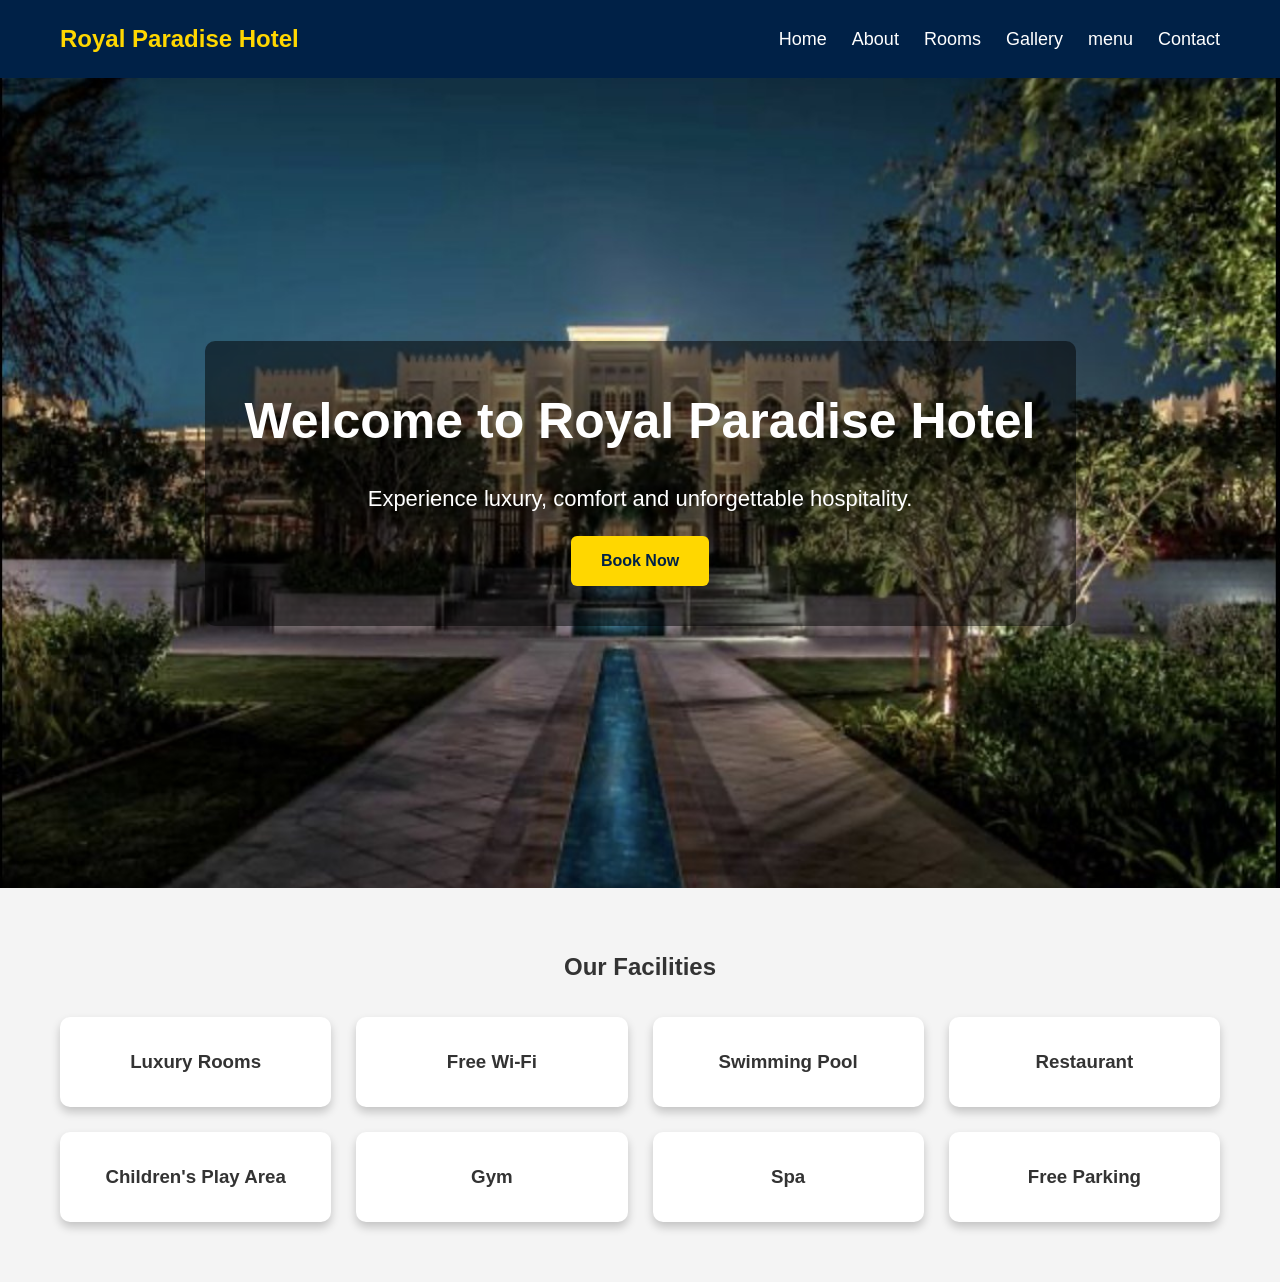
<file: index.html>
<!DOCTYPE html>
<html lang="en">

<head>

    <meta charset="UTF-8">

    <meta name="viewport" content="width=device-width, initial-scale=1.0">

    <title>Royal Paradise Hotel | Home</title>

    <meta name="description"
          content="Experience luxury, comfort and world-class hospitality at Royal Paradise Hotel. Book your perfect stay today.">

    <meta name="keywords"
          content="Hotel, Luxury Hotel, Royal Paradise Hotel, Hotel Booking, Rooms, Accommodation">

    <link rel="stylesheet" href="css/style.css">

</head>
<body>

    <!-- Navigation Bar Starts -->
    <header>

        <div class="logo">
            <h2>Royal Paradise Hotel</h2>
        </div>

        <nav>
            <ul>
                <li><a href="index.html">Home</a></li>

                <li><a href="about.html">About</a></li>

                <li><a href="rooms.html">Rooms</a></li>

                <li><a href="gallery.html">Gallery</a></li>

                <li><a href="menu.html">menu</a></li> 
                
                <li><a href="contact.html">Contact</a></li>
  
            </ul>
        </nav>

    </header>

    <!-- Navigation Bar Ends -->


    <!-- Hero Section Starts -->

    <section class="hero">

        <div class="hero-text">

            <h1>Welcome to Royal Paradise Hotel</h1>

            <p>
                Experience luxury, comfort and unforgettable hospitality.
            </p>

            <a href="contact.html" class="btn">
                Book Now
            </a>

        </div>

    </section>

    <!-- Hero Section Ends -->


    <!-- Facilities Section Starts -->

    <section class="facilities">

        <h2>Our Facilities</h2>

        <div class="facility-container">

            <div class="card">
                <h3>Luxury Rooms</h3>
            </div>

            <div class="card">
                <h3>Free Wi-Fi</h3>
            </div>

            <div class="card">
                <h3>Swimming Pool</h3>
            </div>

            <div class="card">
                <h3>Restaurant</h3>
            </div>
            
            <div class="card">
              <h3>Children's Play Area</h3>
            </div>
            
            <div class="card">
              <h3>Gym</h3>
            </div>

            <div class="card">
                <h3>Spa</h3>
            </div>

            <div class="card">
                <h3>Free Parking</h3>
            </div>

            <div
</file>
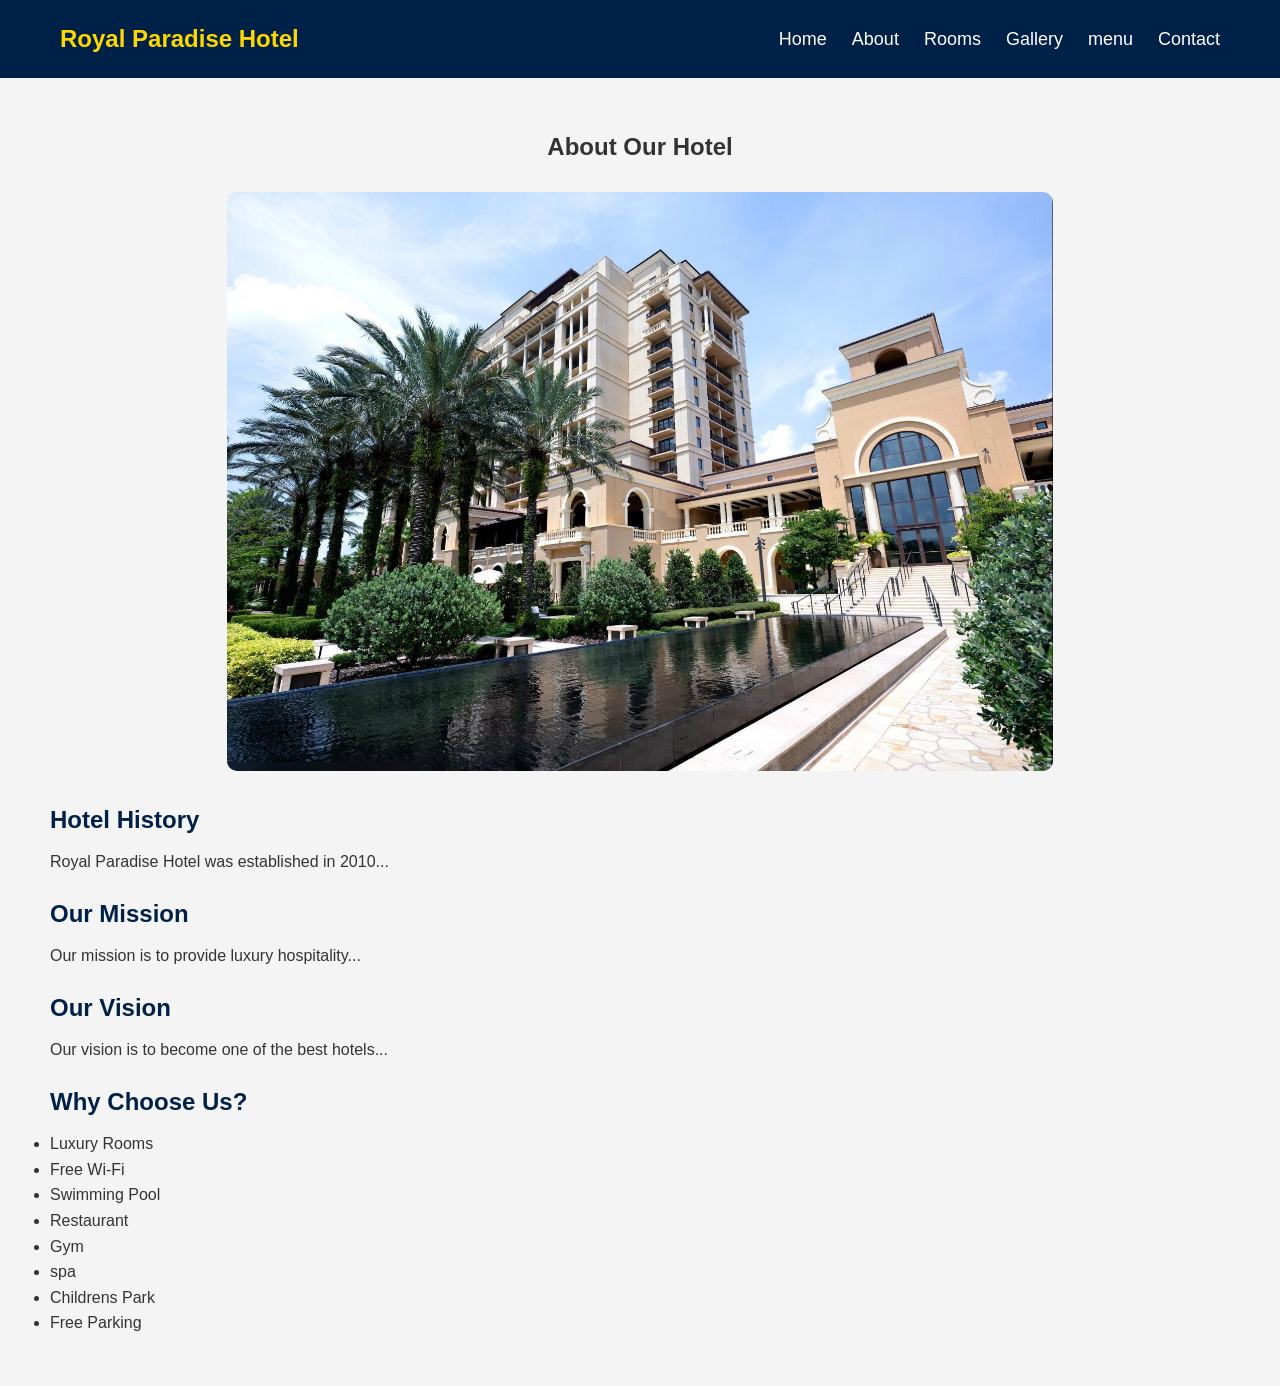
<file: about.html>
<!DOCTYPE html>
<html lang="en">

<head>

    <meta charset="UTF-8">

    <meta name="viewport" content="width=device-width, initial-scale=1.0">

    <title>Royal Paradise Hotel | About</title>

    <meta name="description"
          content="Learn about Royal Paradise Hotel, our history, mission, vision and commitment to luxury hospitality.">

    <meta name="keywords"
          content="About Hotel, Luxury Hotel, Hotel History, Mission, Vision">

    <link rel="stylesheet" href="css/style.css">

</head>

<body>

    <!-- Navigation Bar -->

    <header>

        <div class="logo">
            <h2>Royal Paradise Hotel</h2>
        </div>

        <nav>
            <ul>
                <li><a href="index.html">Home</a></li>

                <li><a href="about.html">About</a></li>

                <li><a href="rooms.html">Rooms</a></li>

                <li><a href="gallery.html">Gallery</a></li>
                
                <li><a href="menu.html">menu</a></li>   

                <li><a href="contact.html">Contact</a></li>
             
            </ul>
            
        </nav>

    </header>

    <!-- About Section -->

   <section class="about">

    <h1>About Our Hotel</h1>

    <img src="images/hotel1.jpg"
         alt="Royal Paradise Hotel Building"
         class="about-image">

    <h2>Hotel History</h2>

    <p>
        Royal Paradise Hotel was established in 2010...
    </p>

    <h2>Our Mission</h2>

    <p>
        Our mission is to provide luxury hospitality...
    </p>

    <h2>Our Vision</h2>

    <p>
        Our vision is to become one of the best hotels...
    </p>

    <h2>Why Choose Us?</h2>

    <ul>

        <li>Luxury Rooms</li>

        <li>Free Wi-Fi</li>

        <li>Swimming Pool</li>

        <li>Restaurant</li>

        <li>Gym</li>

        <li>spa</li>

        <li>Childrens Park</li>

        <li>Free Parking</li>


    </ul>

</section>
</file>
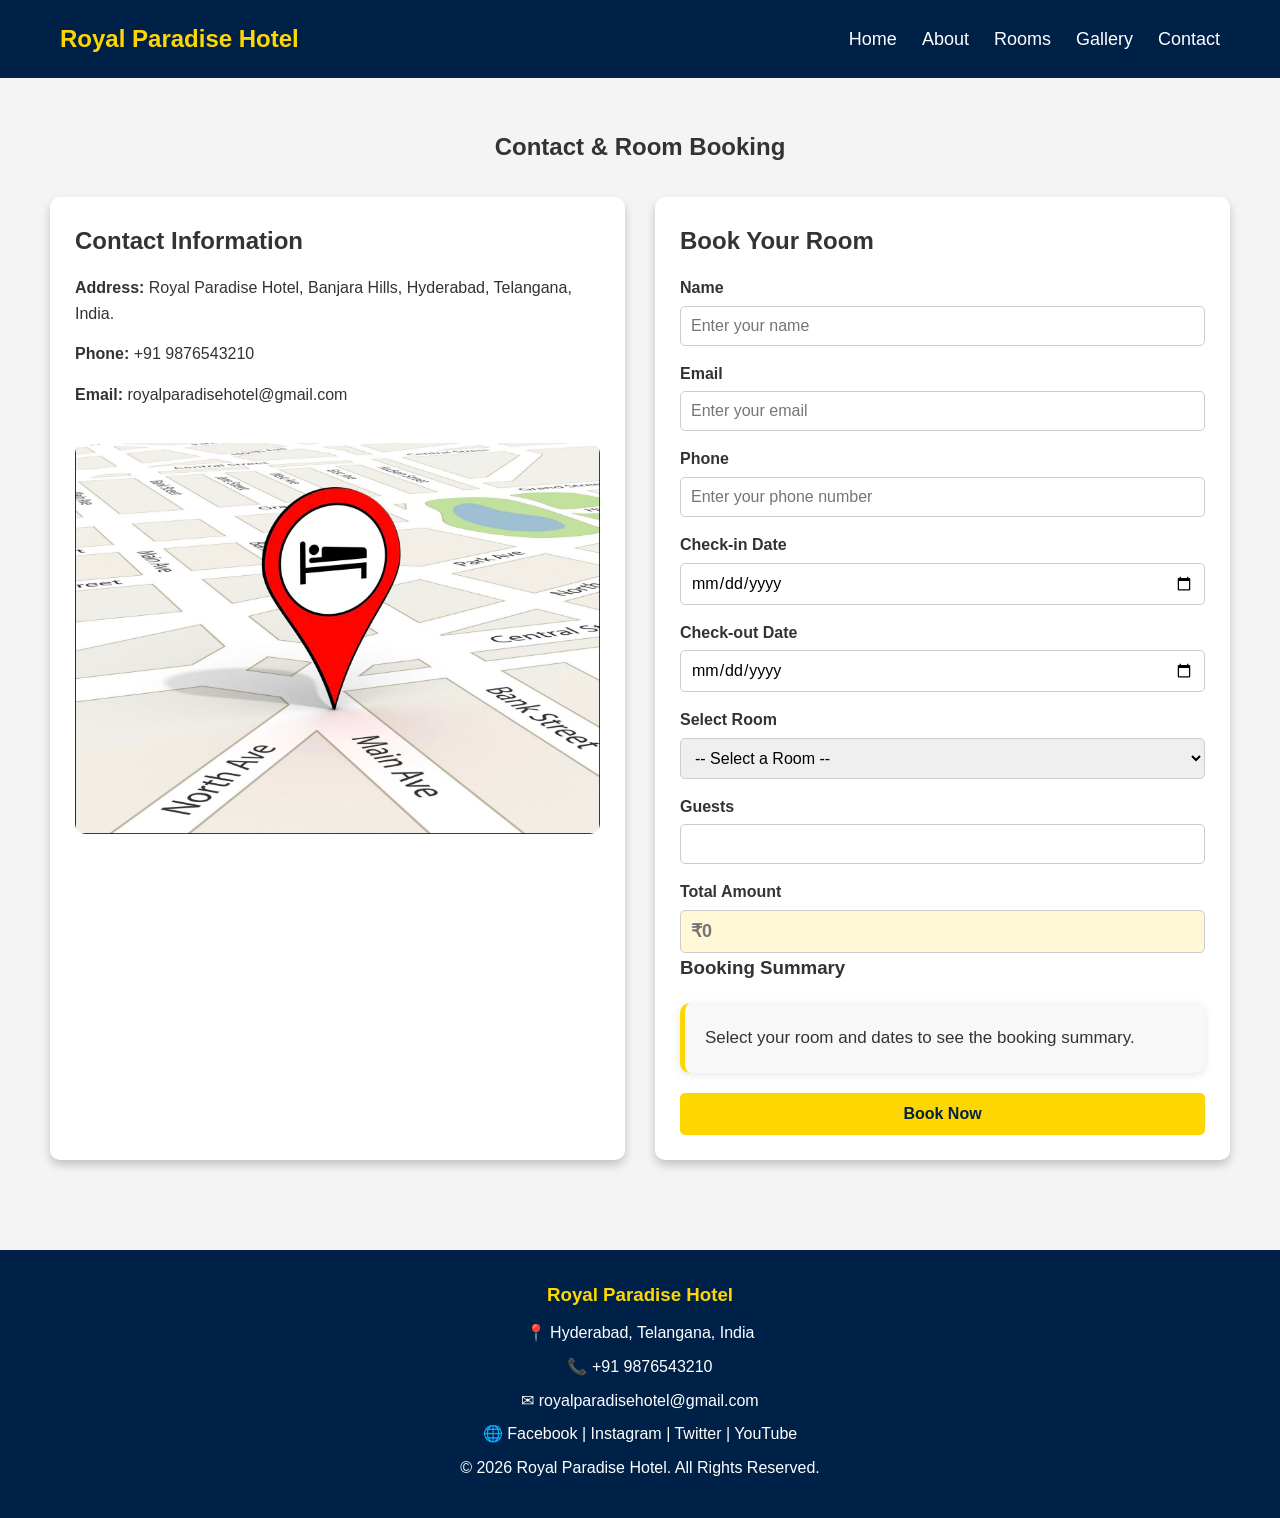
<file: contact.html>
<!DOCTYPE html>
<html lang="en">

<head>

    <meta charset="UTF-8">

    <meta name="viewport" content="width=device-width, initial-scale=1.0">

    <title>Royal Paradise Hotel | Contact</title>

    <meta name="description"
          content="Contact Royal Paradise Hotel and book your luxury stay online.">

    <meta name="keywords"
          content="Hotel Booking, Contact Hotel, Luxury Hotel, Reservation">

    <link rel="stylesheet" href="css/style.css">

</head>

<body>

    <!-- Navigation Bar -->

    <header>

        <div class="logo">
            <h2>Royal Paradise Hotel</h2>
        </div>

        <nav>

            <ul>

                <li><a href="index.html">Home</a></li>

                <li><a href="about.html">About</a></li>

                <li><a href="rooms.html">Rooms</a></li>

                <li><a href="gallery.html">Gallery</a></li>

                <li><a href="contact.html">Contact</a></li>

            </ul>

        </nav>

    </header>

    <!-- Contact Section -->

    <section class="contact">

        <h1>Contact & Room Booking</h1>

        <div class="contact-container">

            <!-- Hotel Details -->

       <div class="contact-info">

    <h2>Contact Information</h2>

    <p>
        <strong>Address:</strong>
        Royal Paradise Hotel,
        Banjara Hills,
        Hyderabad,
        Telangana,
        India.
    </p>

    <p>
        <strong>Phone:</strong>
        +91 9876543210
    </p>

    <p>
        <strong>Email:</strong>
        royalparadisehotel@gmail.com
    </p>

    <!-- Map Image -->

    <img src="images/map.jpg"
         alt="Royal Paradise Hotel Location"
         class="map-image">

</div>

            <!-- Booking Form -->

            <div class="booking-form">

                <h2>Book Your Room</h2>

                <form id="bookingForm">

                    <label>Name</label>

                    <input type="text"
                        id="name"
                        placeholder="Enter your name">

                    <label>Email</label>

                    <input type="email"
                        id="email"
                        placeholder="Enter your email">

                    <label>Phone</label>

                    <input type="tel"
                        id="phone"
                        placeholder="Enter your phone number">

                    <label>Check-in Date</label>

                   <input type="date"
                        id="checkin"
                        onchange="calculateCost()">

                    <label>Check-out Date</label>

                    <input type="date"
                        id="checkout"
                        onchange="calculateCost()">
                  
                    <label>Select Room</label>

                    <select id="room" onchange="calculateCost()">
                        <option value="">-- Select a Room --</option>
                        <option value="3500">Deluxe Room - ₹3500 / Night</option>
                        <option value="5000">Executive Room - ₹5000 / Night</option>
                        <option value="8500">Luxury Suite - ₹8500 / Night</option>
                    </select>
                    
                    <label>Guests</label>

                   <input type="number"
                        id="guests"
                        min="1"
                        onchange="calculateCost()">

                    <label>Total Amount</label>
                    <input type="text"
                        id="totalCost"
                        readonly
                        placeholder="₹0">
                        
                    <h3>Booking Summary</h3>
                        <div id="bookingSummary">
                               <p> Select your room and dates to see the booking summary.</p>
                        </div>

                    <button type="submit">
                            Book Now
                    </button>

                </form>

            </div>

        </div>

    </section>

    <!-- Footer -->

    <footer>

        <h3>Royal Paradise Hotel</h3>

        <p>📍 Hyderabad, Telangana, India</p>

        <p>📞 +91 9876543210</p>

        <p>✉ royalparadisehotel@gmail.com</p>

        <p>
            🌐 Facebook |
            Instagram |
            Twitter |
            YouTube
        </p>

        <p>&copy; 2026 Royal Paradise Hotel. All Rights Reserved.</p>

    </footer>

    <script src="js/script.js"></script>

</body>

</html>
</file>
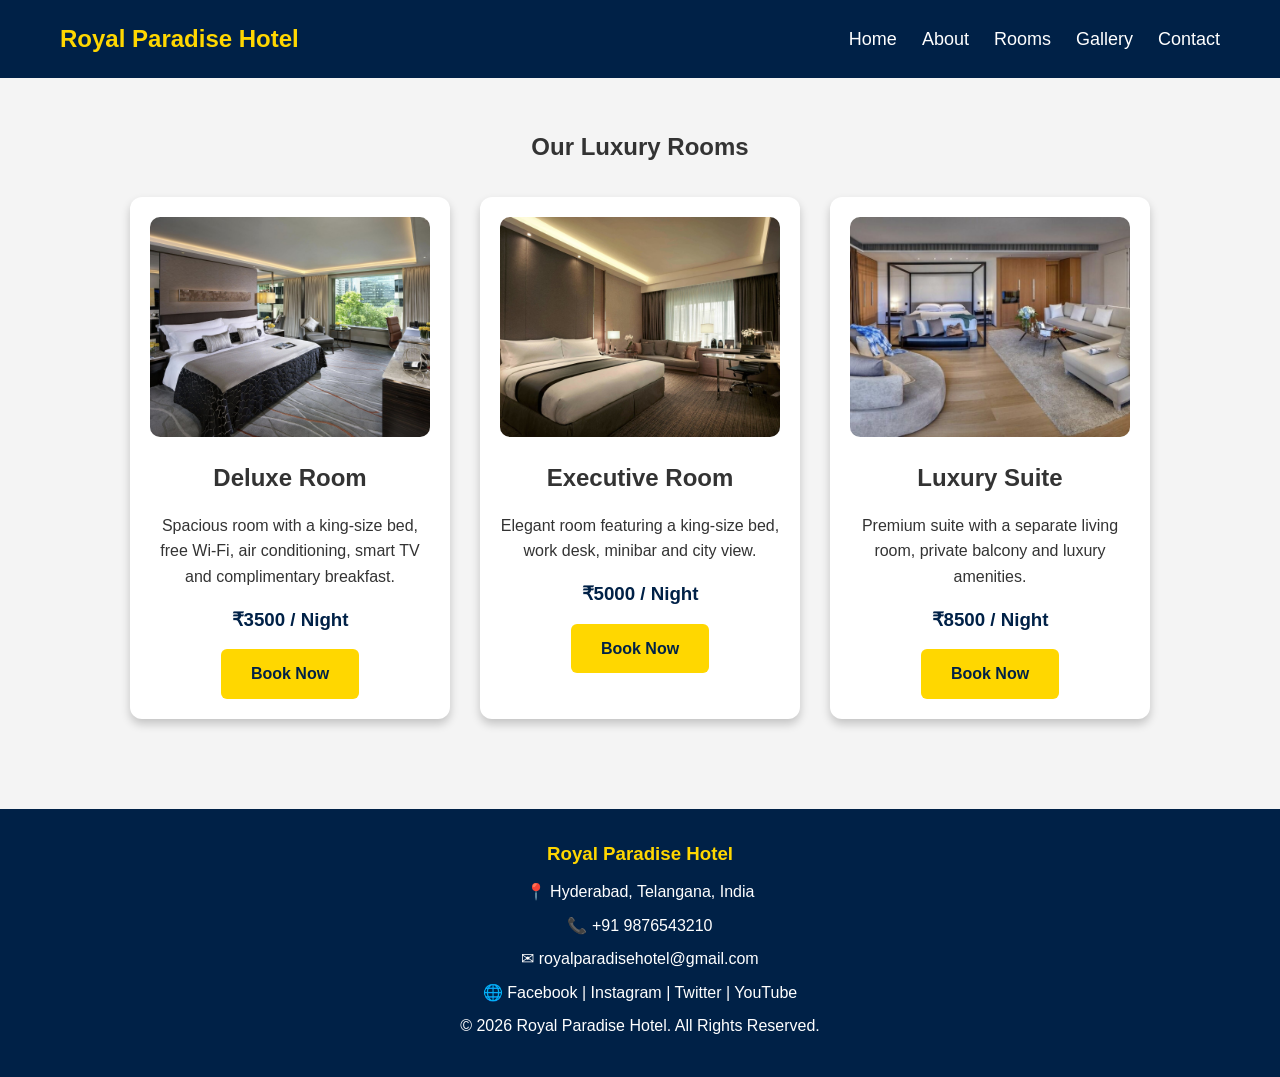
<file: rooms.html>
<!DOCTYPE html>
<html lang="en">

<head>

    <meta charset="UTF-8">

    <meta name="viewport" content="width=device-width, initial-scale=1.0">

    <title>Royal Paradise Hotel | Rooms</title>

    <meta name="description"
          content="Explore Deluxe Rooms, Executive Rooms and Luxury Suites at Royal Paradise Hotel.">

    <meta name="keywords"
          content="Hotel Rooms, Deluxe Room, Executive Room, Luxury Suite, Hotel Booking">

    <link rel="stylesheet" href="css/style.css">

</head>

<body>

    <!-- Navigation Bar -->

    <header>

        <div class="logo">
            <h2>Royal Paradise Hotel</h2>
        </div>

        <nav>
            <ul>

                <li><a href="index.html">Home</a></li>

                <li><a href="about.html">About</a></li>

                <li><a href="rooms.html">Rooms</a></li>

                <li><a href="gallery.html">Gallery</a></li>

                <li><a href="contact.html">Contact</a></li>

            </ul>
        </nav>

    </header>

    <!-- Rooms Section -->

    <section class="rooms">

        <h1>Our Luxury Rooms</h1>

        <div class="room-container">

            <!-- Room 1 -->

           <div class="room-card">

    <img src="images/room1.jpg"
         alt="Deluxe Room with king-size bed">

    <h2>Deluxe Room</h2>

    <p>
        Spacious room with a king-size bed, free Wi-Fi,
        air conditioning, smart TV and complimentary breakfast.
    </p>

    <h3>₹3500 / Night</h3>

    <a href="contact.html" class="btn">Book Now</a>

</div>

            <!-- Room 2 -->

            <div class="room-card">

    <img src="images/room2.jpg"
         alt="Executive Room with modern interior">

    <h2>Executive Room</h2>

    <p>
        Elegant room featuring a king-size bed,
        work desk, minibar and city view.
    </p>

    <h3>₹5000 / Night</h3>

    <a href="contact.html" class="btn">Book Now</a>

</div>

            <!-- Room 3 -->

           <div class="room-card">

    <img src="images/room3.jpg"
         alt="Luxury Suite with living room and balcony">

    <h2>Luxury Suite</h2>

    <p>
        Premium suite with a separate living room,
        private balcony and luxury amenities.
    </p>

    <h3>₹8500 / Night</h3>

    <a href="contact.html" class="btn">Book Now</a>

</div>
        </div>

    </section>

    <!-- Footer -->

    <footer>

        <h3>Royal Paradise Hotel</h3>

        <p>📍 Hyderabad, Telangana, India</p>

        <p>📞 +91 9876543210</p>

        <p>✉ royalparadisehotel@gmail.com</p>

        <p>
            🌐 Facebook |
            Instagram |
            Twitter |
            YouTube
        </p>

        <p>&copy; 2026 Royal Paradise Hotel. All Rights Reserved.</p>

    </footer>

</body>

</html>
</file>
<file: css/style.css>
/* ===========================
   GENERAL STYLES
=========================== */

*{
    margin:0;
    padding:0;
    box-sizing:border-box;
    font-family:Arial, Helvetica, sans-serif;
}

body{
    background:#f4f4f4;
    color:#333;
    line-height:1.6;
}

/* ===========================
   NAVIGATION BAR
=========================== */

header{
    background:#002147;
    color:white;
    display:flex;
    justify-content:space-between;
    align-items:center;
    padding:20px 60px;
}

.logo h2{
    color:#FFD700;
}

nav ul{
    list-style:none;
    display:flex;
}

nav ul li{
    margin-left:25px;
}

nav ul li a{
    color:white;
    text-decoration:none;
    font-size:18px;
    transition:0.3s;
}

nav ul li a:hover{
    color:#FFD700;
}

/* ===========================
   HERO SECTION
=========================== */

.hero{
    background:url("../images/hero.jpg") center/cover no-repeat;
    height:90vh;
    display:flex;
    justify-content:center;
    align-items:center;
    text-align:center;
    color:white;
}

.hero-text{
    background:rgba(0,0,0,0.5);
    padding:40px;
    border-radius:10px;
}

.hero h1{
    font-size:50px;
}

.hero p{
    margin:20px 0;
    font-size:22px;
}

/* ===========================
   BUTTON
=========================== */

.btn{
    display:inline-block;
    background:#FFD700;
    color:#002147;
    padding:12px 30px;
    text-decoration:none;
    border-radius:6px;
    font-weight:bold;
    transition:0.3s;
}

.btn:hover{
    background:white;
    color:#002147;
}

/* ===========================
   FACILITIES
=========================== */

.facilities{
    padding:60px;
    text-align:center;
}

.facility-container{
    display:grid;
    grid-template-columns:repeat(auto-fit,minmax(220px,1fr));
    gap:25px;
    margin-top:30px;
}

.card{
    background:white;
    padding:30px;
    border-radius:10px;
    box-shadow:0px 5px 10px rgba(0,0,0,0.2);
    transition:0.3s;
}

.card:hover{
    transform:translateY(-8px);
}

/* ===========================
   ABOUT PAGE
=========================== */

.about{
    padding:50px;
}

.about h1{
    text-align:center;
    margin-bottom:25px;
}

.about-image{
    display:block;
    width:70%;
    margin:auto;
    border-radius:10px;
    margin-bottom:30px;
}

.about h2{
    color:#002147;
    margin-top:20px;
}

.about p,
.about ul{
    margin-top:10px;
}

/* ===========================
   ROOMS PAGE
=========================== */

.rooms{
    padding:50px;
    text-align:center;
}

.room-container{
    display:flex;
    justify-content:center;
    flex-wrap:wrap;
    gap:30px;
    margin-top:30px;
}

.room-card{
    width:320px;
    background:white;
    border-radius:12px;
    box-shadow:0px 5px 10px rgba(0,0,0,0.2);
    padding:20px;
    transition:0.3s;
}

.room-card:hover{
    transform:scale(1.03);
}

.room-card img{
    width:100%;
    height:220px;
    object-fit:cover;
    border-radius:10px;
}

.room-card h2{
    margin:15px 0;
}

.room-card h3{
    color:#002147;
    margin:15px 0;
}

/* ===========================
   GALLERY PAGE
=========================== */

.gallery{
    padding:50px;
    text-align:center;
}

.gallery-container{
    display:grid;
    grid-template-columns:repeat(auto-fit,minmax(300px,1fr));
    gap:25px;
    margin-top:30px;
}

.gallery-card{
    background:white;
    border-radius:12px;
    overflow:hidden;
    box-shadow:0px 5px 10px rgba(0,0,0,0.2);
    transition:0.3s;
}

.gallery-card:hover{
    transform:scale(1.03);
}

.gallery-card img{
    width:100%;
    height:220px;
    object-fit:cover;
}

.gallery-card h3{
    padding:15px;
}

/* ===========================
   CONTACT PAGE
=========================== */

.contact{
    padding:50px;
}

.contact h1{
    text-align:center;
    margin-bottom:30px;
}

.contact-container{
    display:flex;
    justify-content:space-between;
    gap:30px;
    flex-wrap:wrap;
}

.contact-info,
.booking-form{
    flex:1;
    min-width:320px;
    background:white;
    padding:25px;
    border-radius:10px;
    box-shadow:0px 5px 10px rgba(0,0,0,0.2);
}

.contact-info p{
    margin:15px 0;
}

.map-image{
    width:100%;
    border-radius:10px;
    margin-top:20px;
}

.booking-form label{
    display:block;
    margin-top:15px;
    font-weight:bold;
}

.booking-form input,
.booking-form select{

    width:100%;

    padding:10px;

    margin-top:5px;

    border:1px solid #ccc;

    border-radius:5px;

    font-size:16px;

}

.booking-form button{
    width:100%;
    margin-top:20px;
    padding:12px;
    border:none;
    background:#FFD700;
    color:#002147;
    border-radius:5px;
    cursor:pointer;
    font-size:16px;
    font-weight:bold;
}

.booking-form button:hover{
    background:#002147;
    color:white;
}

/* ===========================
   FOOTER
=========================== */

footer{
    background:#002147;
    color:white;
    text-align:center;
    padding:30px;
    margin-top:40px;
}

footer h3{
    color:#FFD700;
    margin-bottom:10px;
}

footer p{
    margin:8px 0;
}

/* =====================================
   RESPONSIVE DESIGN
===================================== */

@media screen and (max-width:768px){

/* Navigation */

header{
    flex-direction:column;
    padding:20px;
}

.logo{
    margin-bottom:15px;
}

nav ul{
    flex-direction:column;
    width:100%;
    text-align:center;
}

nav ul li{
    margin:10px 0;
}

/* Hero Section */

.hero{
    height:70vh;
    padding:20px;
}

.hero-text{
    width:100%;
    padding:20px;
}

.hero h1{
    font-size:32px;
}

.hero p{
    font-size:18px;
}

/* Buttons */

.btn{
    padding:10px 20px;
    font-size:16px;
}

/* Facilities */

.facility-container{
    grid-template-columns:1fr;
}

.card{
    width:100%;
}

/* About */

.about{
    padding:20px;
}

.about-image{
    width:100%;
}

/* Rooms */

.room-container{
    flex-direction:column;
    align-items:center;
}

.room-card{
    width:95%;
}

/* Gallery */

.gallery-container{
    grid-template-columns:1fr;
}

.gallery-card img{
    height:220px;
}

/* Contact */

.contact-container{
    flex-direction:column;
}

.contact-info,
.booking-form{
    width:100%;
}

/* Form */

.booking-form input,
.booking-form button{
    width:100%;
}

/* Footer */

footer{
    padding:20px;
    font-size:15px;
}

}

/* ===========================
   RESTAURANT MENU
=========================== */

.menu{

    padding:60px 8%;

    background:#f4f4f4;

    text-align:center;

}

.menu h1{

    color:#002147;

    font-size:42px;

    margin-bottom:40px;

}

/* Menu Grid */

.menu-container{

    display:grid;

    grid-template-columns:repeat(auto-fit,minmax(320px,1fr));

    gap:35px;

}

/* Menu Card */

.menu-card{

    background:white;

    border-radius:15px;

    overflow:hidden;

    box-shadow:0 8px 20px rgba(0,0,0,0.15);

    transition:0.3s;

}

.menu-card:hover{

    transform:translateY(-10px);

}

.menu-card img{

    width:100%;

    height:230px;

    object-fit:cover;

}

.menu-card h2{

    color:#002147;

    margin:20px 0;

}

/* Chef Special Badge */

.chef-special{

    display:inline-block;

    background:#FFD700;

    color:#002147;

    padding:8px 18px;

    border-radius:30px;

    font-weight:bold;

    margin-bottom:15px;

}

/* Menu List */

.menu-card ul{

    list-style:none;

    padding:20px;

}

.menu-card li{

    display:flex;

    justify-content:space-between;

    padding:12px 0;

    border-bottom:1px solid #ddd;

    font-size:17px;

}

/* Reserve Button */

.reserve-btn{

    display:inline-block;

    margin-top:50px;

    padding:15px 35px;

    background:#002147;

    color:white;

    text-decoration:none;

    border-radius:8px;

    font-size:18px;

    font-weight:bold;

    transition:0.3s;

}

.reserve-btn:hover{

    background:#FFD700;

    color:#002147;

}
/* Booking Summary */

#bookingSummary{

margin-top:20px;

padding:20px;

background:#f8f8f8;

border-left:5px solid gold;

border-radius:10px;

font-size:17px;

line-height:1.8;

box-shadow:0 2px 8px rgba(0,0,0,0.1);

}

#totalCost{

font-weight:bold;

color:#002147;

background:#fff7d6;

font-size:18px;

}
textarea{

width:100%;

padding:10px;

margin-top:5px;

border:1px solid #ccc;

border-radius:5px;

font-size:16px;

resize:vertical;

}
</file>
